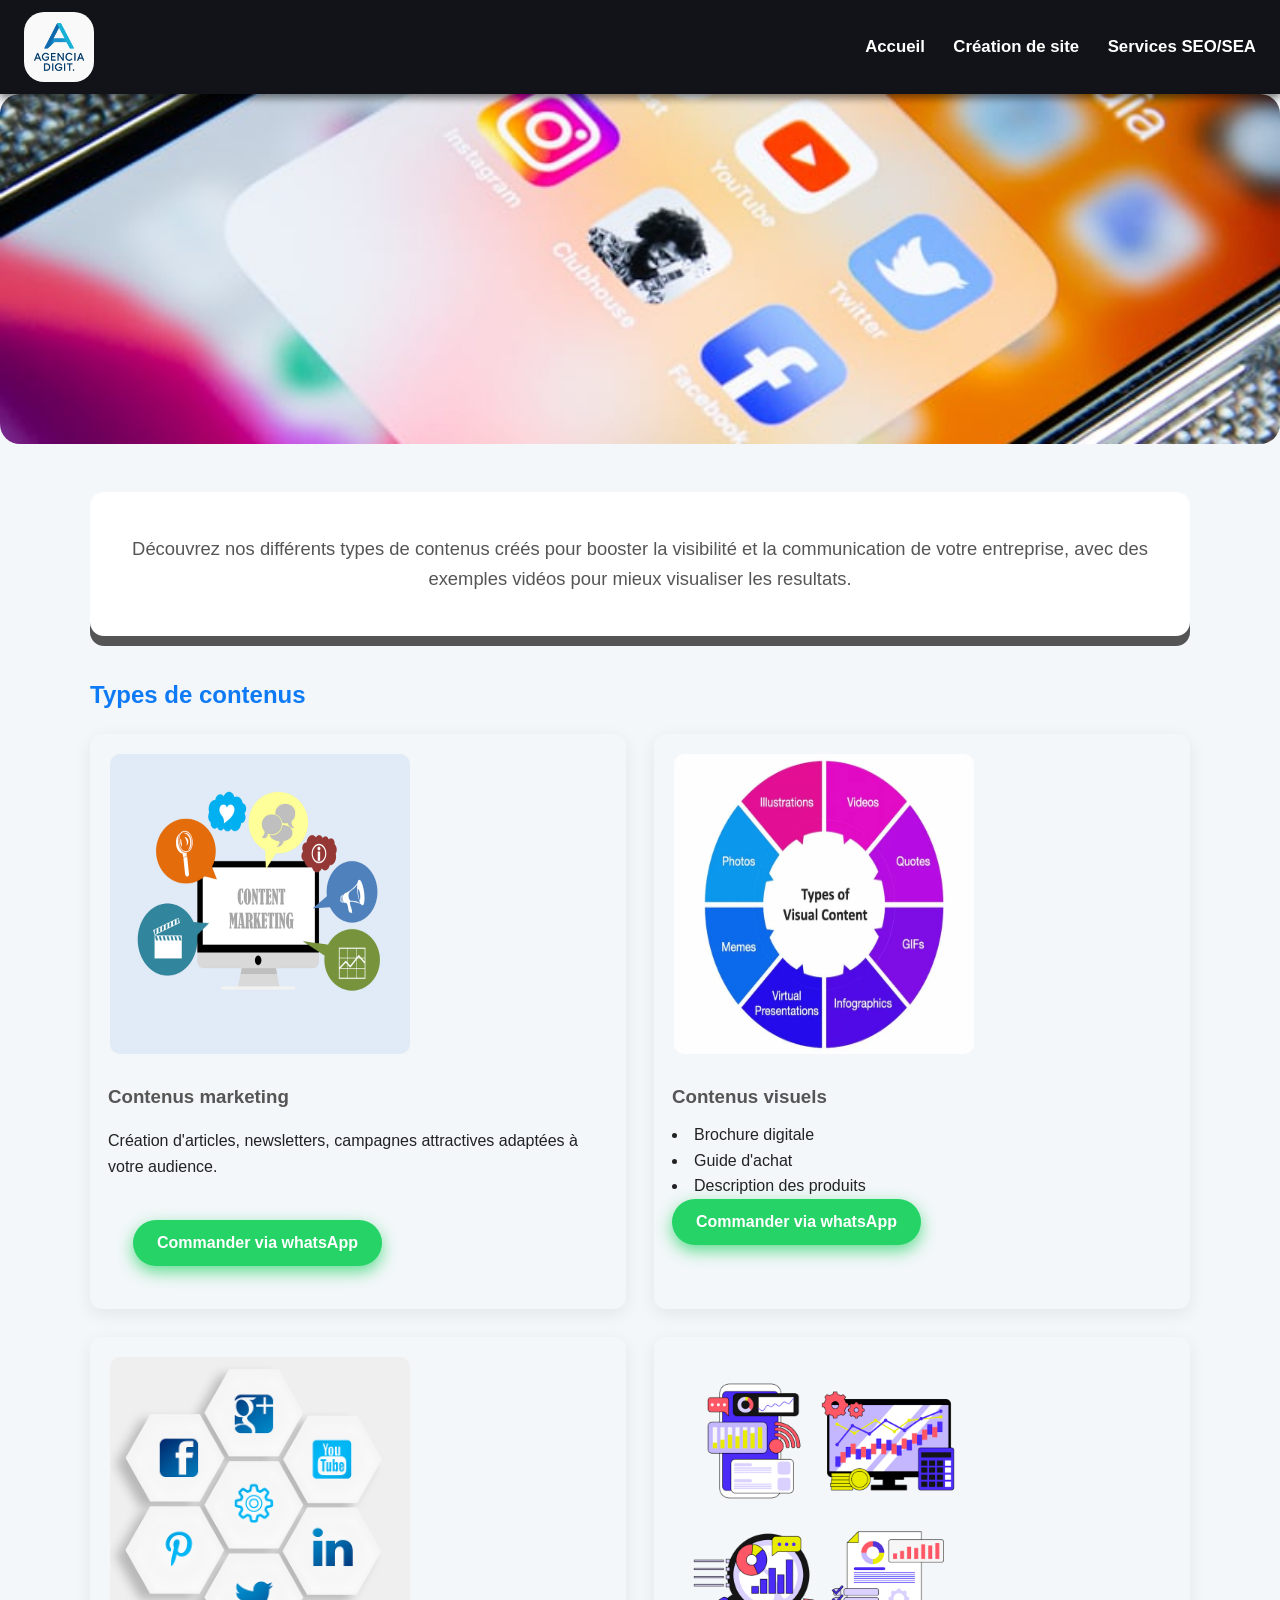
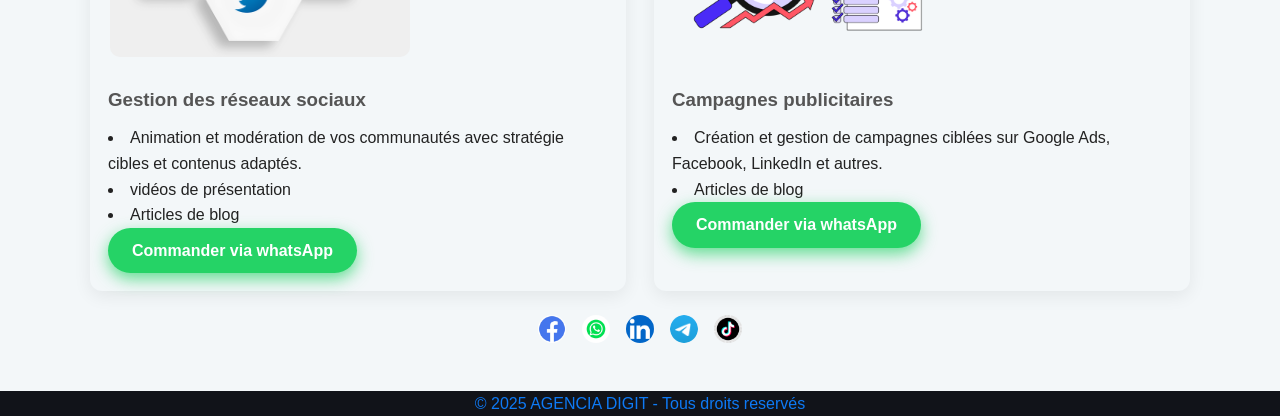
<file: DIGITAGENCIA/contenus.html>
<!DOCTYPE html>
<html lang="fr">
    <head>
        <meta charset="utf-8">
        <title> Création de contenus - AGENCIA DIGIT</title>
        <meta name="description" content="Agence digitale proposant création de sites, contenus, services SEO/SEA avec expertise innovante.">
        <meta name="viewport" content="width=device-width, initial-scale=1"/>
        <meta name="robots" content="index, follow">
        <link rel="stylesheet" href="css/contenus.css">
    </head>
    <body>
        <header>
            <img src="logo/logo.jpg" alt="Logo AGENCIA DIGIT">
            <nav>
                <a href="index.html">Accueil</a>
                <a href="site.html">Création de site</a>
                <a href="seo_sea.html">Services SEO/SEA</a>
            </nav>
        </header>

            <div class="slideshow">
                <div class="slides">
                    <img src="logo/socia2.jpeg" alt="Création de contenus visuels">
                    <img src="logo/social.jpeg" alt="Rédaction de contenus marketing">
                    <img src="logo/social1.jpeg" alt="Gestion des réseaux sociaux">
                    <img src="logo/conte.jpeg" alt="campagnes publicitaires">
                </div>
            </div>
        <main>
            <div id="description">
                <p>Découvrez nos différents types de contenus créés pour booster la visibilité et la communication de votre entreprise, avec des exemples vidéos pour mieux visualiser les resultats.</p>
            </div>


            <section class="content-type">
                <h2>Types de contenus</h2>
                <div>
                    <article class="content-item">
                        <img src="logo/content_mar.png" alt="" style="width: 300px; height: 300px; margin: 2px; border-radius: 10px;">
                        <h3>Contenus marketing</h3>
                        <p>Création d'articles, newsletters, campagnes attractives adaptées à votre audience.</p>
                        <a style="margin: 25px;" href="https://wa.me/681847666?text=Bonjour%2C%20je%20souhaite%20commander%20des%20contenus%20marketing%20chez%20AGENCIA%20DIGIT." target="_blank" class="btn-whatsapp">Commander via whatsApp</a>
                    </article>

                     <article class="content-item">
                        <img src="logo/1-type-de-contenus-visuel.png.webp" alt="" style="width: 300px; height: 300px; margin: 2px; border-radius: 10px;">
                        <h3>Contenus visuels</h3>
                        <li>Brochure digitale</li>
                        <li>Guide d'achat</li>
                        <li>Description des produits</li>
                        <a href="https://wa.me/681847666?text=Bonjour%2C%20je%20souhaite%20commander%20des%20contenus%20visuels%20chez%20AGENCIA%20DIGIT." target="_blank" class="btn-whatsapp">Commander via whatsApp</a>
                    </article>

                     <article class="content-item">
                        <img src="logo/Grs.png" alt="" style="width: 300px; height: 300px; margin: 2px; border-radius: 10px;">
                        <h3>Gestion des réseaux sociaux</h3>
                        <li>Animation et modération de vos communautés avec stratégie cibles et contenus adaptés.</li>
                        <li>vidéos de présentation</li>
                        <li>Articles de blog</li>
                        <a href="https://wa.me/681847666?text=Bonjour%2C%20je%20souhaite%20commander%20des%20gestion%20des%20réseaux%20sociaux%20chez%20AGENCIA%20DIGIT." target="_blank" class="btn-whatsapp">Commander via whatsApp</a>
                    </article>

                     <article class="content-item">
                        <img src="logo/aff.png" alt="" style="width: 300px; height: 300px; margin: 2px; border-radius: 10px;">
                        <h3>Campagnes publicitaires</h3>
                        <li>Création et gestion de campagnes ciblées sur Google Ads, Facebook, LinkedIn et autres.</li>
                        <li>Articles de blog</li>
                        <a href="https://wa.me/681847666?text=Bonjour%2C%20je20%souhaite%20commander%20des%20contenus%20de%20Campgnes%20publicitaires%20chez%20AGENCIA%20DIGIT." target="_blank" class="btn-whatsapp">Commander via whatsApp</a>
                    </article>
                </div>
            </section>
            
            <div class="social-links">
          <a href="https://www.facebook.com/#" tarSget="_blank" arial-label="Facebook">
            <img src="logo/face.jpg" alt="Facebook" style="border-radius: 30px;"/>
          </a>

          <a href="https://wa.me/681847666" target="_blank" arial-label="whatsApp">
            <img src="logo/wh.jpg" alt="whatsApp" style="border-radius: 30px;"/>
          </a>

          <a href="https://www.linkedin.com/in/#" target="_blank" arial-label="LinkedIn">
            <img src="logo/lind.jpg" alt="LinkedIn" style="border-radius: 30px;"/>
          </a>
          <a href="https://www.telegrame.com/#" target="_blank" aria-label="telegram">
            <img src="logo/telegram.png" alt="telegram" style="border-radius: 30px;"/>
          </a>
          <a href="https://www.tiktok.com/#" target="_blank" aria-label="tiktok">
            <img src="logo/tiktok.jpg" alt="tiktok" style="border-radius: 30px;"/>
          </a>
        </div>
        </main>

        <footer>
            &copy; 2025 AGENCIA DIGIT - Tous droits reservés
        </footer>
    </body>
</html>
</file>
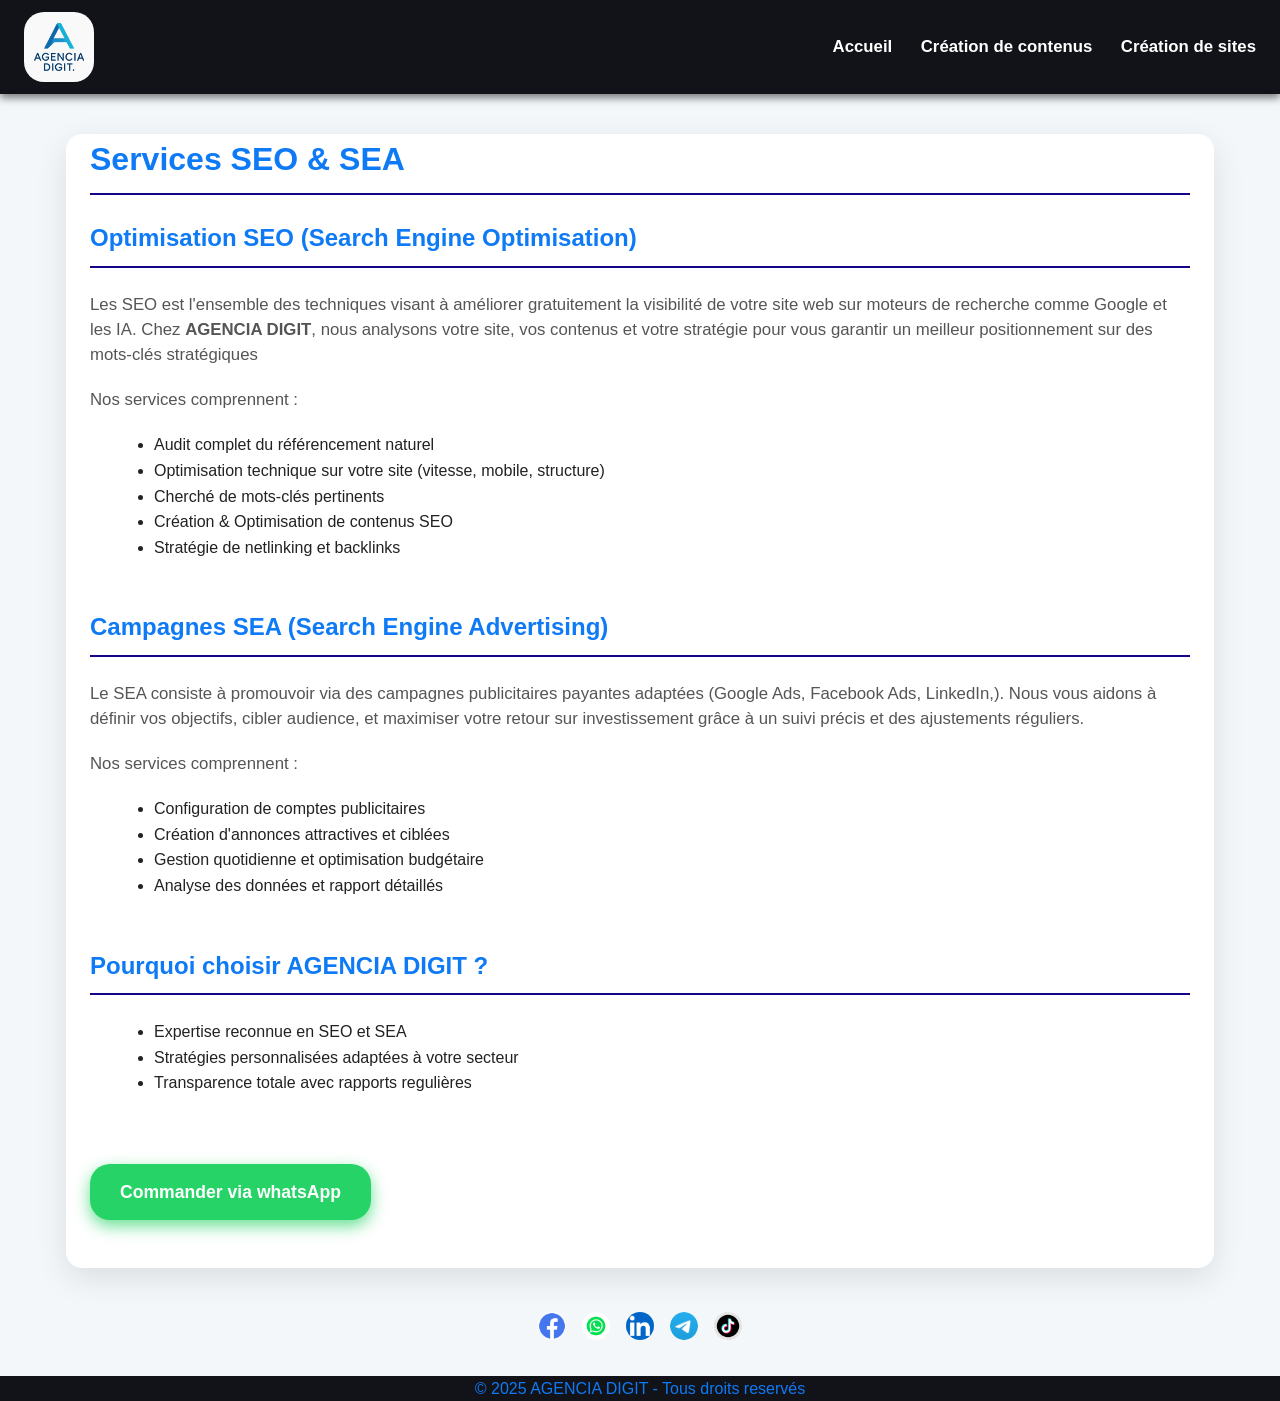
<file: DIGITAGENCIA/seo_sea.html>
<!DOCTYPE html>
<html lang="fr">
    <head>
        <meta charset="utf-8">
        <title>service SEO & SEA - AGENCIA DIGIT</title>
        <meta name="description" content="Agence digitale proposant création de sites, contenus, services SEO/SEA avec expertise innovante.">
        <meta name="viewport" content="width=device-width, initial-scale=1"/>
        <meta name="robots" content="index, follow">
        <link rel="stylesheet" href="css/seo.css">
    </head>
    <body>
        <header>
            <img src="logo/logo.jpg" alt="Logo AGENCIA DIGIT">
            <nav>
                <a href="index.html">Accueil</a>
                <a href="contenus.html">Création de contenus</a>
                <a href="site.html">Création de sites</a>
            </nav>
        </header>

        <main>
            <h1>Services SEO & SEA</h1>
            
            <section>
                <h2>Optimisation SEO (Search Engine Optimisation)</h2>
                <p>Les SEO est l'ensemble des techniques visant à améliorer gratuitement la visibilité de votre site web sur moteurs de recherche comme Google et les IA. Chez <strong> AGENCIA DIGIT</strong>, nous analysons votre site, vos contenus et votre stratégie pour vous garantir un meilleur positionnement sur des mots-clés stratégiques</p>
                <p>Nos services comprennent :</p>
                <ul>
                    <li>Audit complet du référencement naturel</li>
                    <li>Optimisation technique sur votre site (vitesse, mobile, structure)</li>
                    <li>Cherché de mots-clés pertinents</li>
                    <li>Création & Optimisation de contenus SEO</li>
                    <li>Stratégie de netlinking et backlinks</li>
                </ul>
            </section>

            <section>
                <h2>Campagnes SEA (Search Engine Advertising)</h2>
                <p>Le SEA consiste  à promouvoir via des campagnes publicitaires payantes adaptées (Google Ads, Facebook Ads, LinkedIn,). Nous vous aidons à définir vos objectifs, cibler audience, et maximiser votre retour sur investissement grâce à un suivi précis et des ajustements réguliers.</p>
                <p>Nos services comprennent :</p>
                <ul>
                    <li>Configuration de comptes publicitaires</li>
                    <li>Création d'annonces attractives et ciblées</li>
                    <li>Gestion quotidienne et optimisation budgétaire </li>
                    <li>Analyse des données et rapport détaillés</li>
                </ul>
            </section>

            <section>
                <h2>Pourquoi choisir AGENCIA DIGIT ?</h2>
                <ul>
                    <li>Expertise reconnue en SEO et SEA</li>
                    <li>Stratégies personnalisées adaptées à votre secteur</li>
                    <li>Transparence totale avec rapports regulières</li>
                </ul>
            </section>
                 <a href="https://wa.me/681847666?text=Bonjour%2C%20je%20souhaite%20commander%20les%20services%20seo%20et%20sea%20chez%20AGENCIA%20DIGIT." target="_blank" class="btn-whatsapp" rel="noopener">Commander via whatsApp</a>
        </main>
        <div class="social-links" style="text-align: center; justify-content: center; align-items: center; gap: 16px; padding: 4px; border-radius: 15px; display: flex;">
          <a href="https://www.facebook.com/#" tarSget="_blank" arial-label="Facebook">
            <img src="logo/face.jpg" alt="Facebook" style="height: 28px; width: 28px; transition: transform 0.3s ease; border-radius: 30px;"/>
          </a>

          <a href="https://wa.me/681847666" target="_blank" arial-label="whatsApp" >
            <img src="logo/wh.jpg" alt="whatsApp" style="height: 28px; width: 28px; transition: transform 0.3s ease; border-radius: 30px;"/>
          </a>

          <a href="https://www.linkedin.com/in/#" target="_blank" arial-label="LinkedIn">
            <img src="logo/lind.jpg" alt="LinkedIn" style="height: 28px; width: 28px; transition: transform 0.3s ease; border-radius: 30px;"/>
          </a>
          </a>
          <a href="https://www.telegrame.com/#" target="_blank" aria-label="telegram">
            <img src="logo/telegram.png" alt="telegram" style="width: 28px; height: 28px; transition: transform 0.3s ease; border-radius: 30px;">
          </a>
          <a href="https://www.tiktok.com/#" target="_blank" aria-label="tiktok">
            <img src="logo/tiktok.jpg" alt="tiktok" style="height: 28px; width: 28px; transition: transform 0.3s ease; border-radius: 30px;">
          </a>
        </div>
        <footer>
            &copy; 2025 AGENCIA DIGIT - Tous droits reservés
        </footer>
    </body>
</html>
</file>
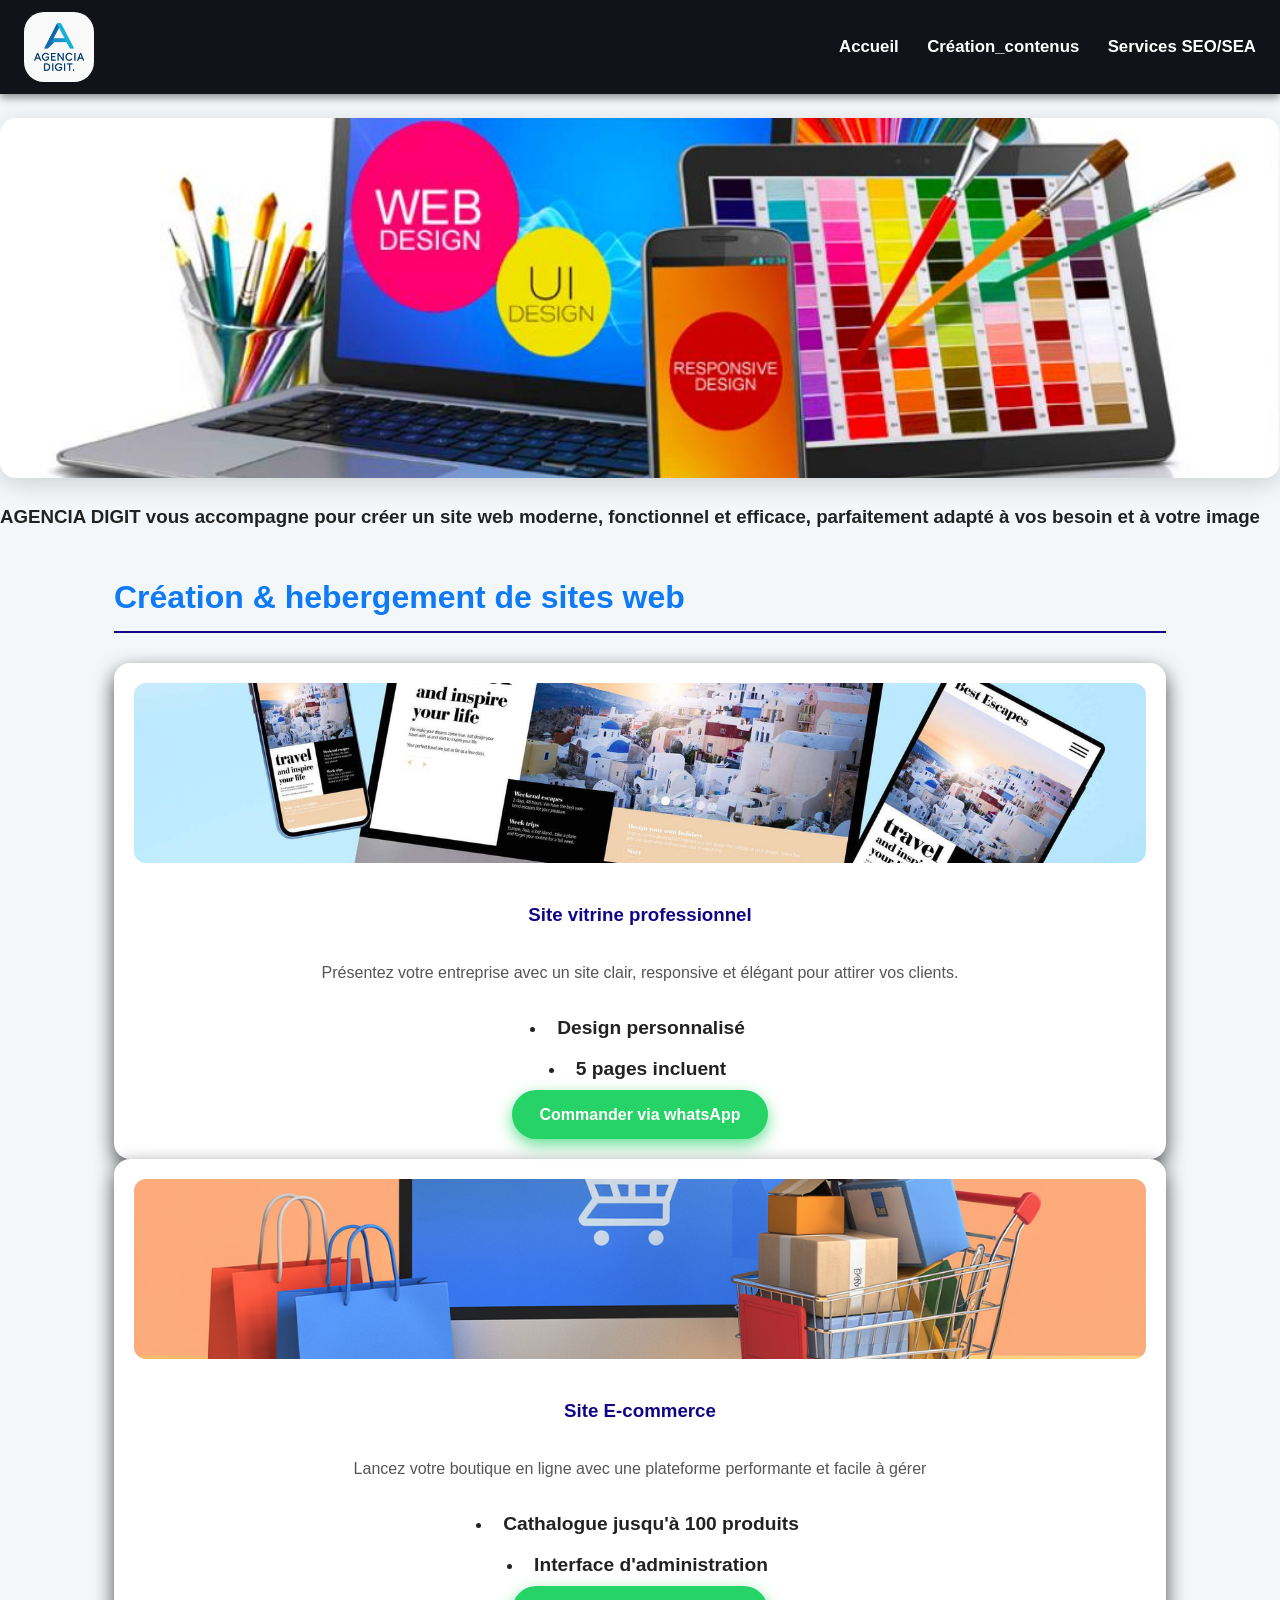
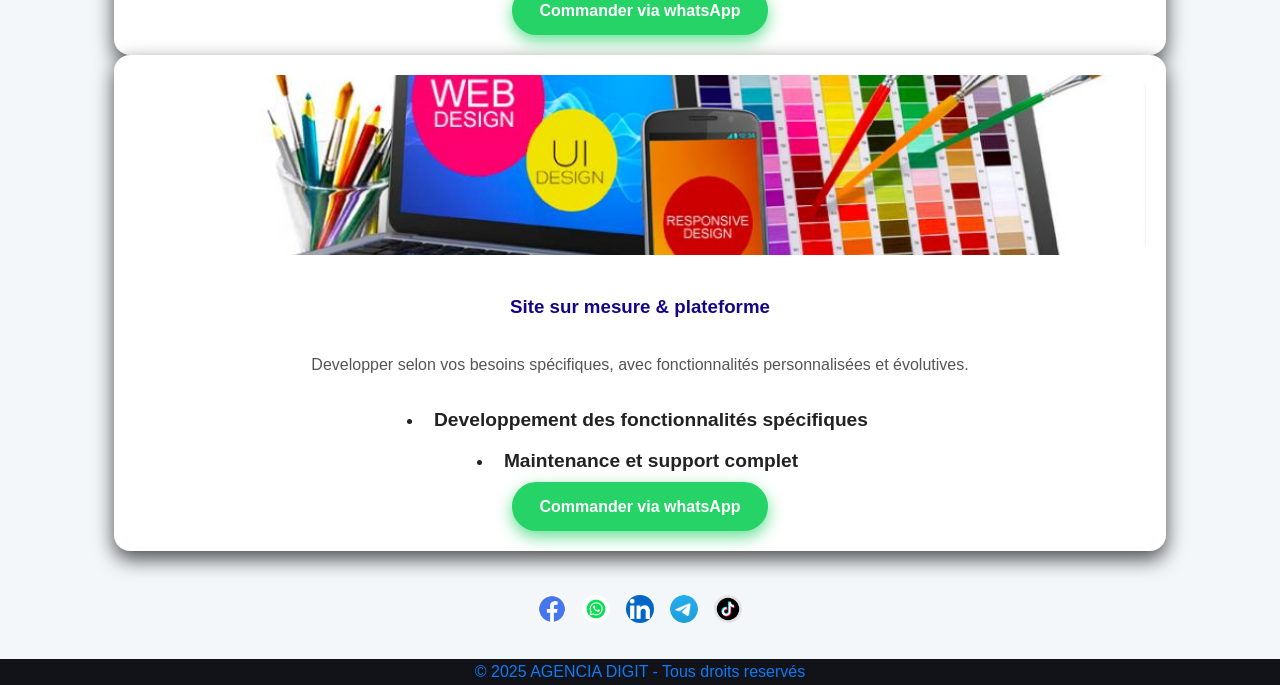
<file: DIGITAGENCIA/site.html>
<!DOCTYPE html>
<html lang="fr">
    <head>
        <meta charset="utf-8">
        <title> Création & hébergement de site - AGENCIA DIGIT</title>
        <meta name="description" content="Agence digitale proposant création de sites, contenus, services SEO/SEA avec expertise innovante.">
        <meta name="viewport" content="width=device-width, initial-scale=1"/>
        <meta name="robots" content="index, follow">
        <link rel="stylesheet" href="css/site.css">
    </head>
    <body>
        <header>
            <img src="logo/logo.jpg" alt="Logo AGENCIA DIGIT">
            <nav>
                <a href="index.html">Accueil</a>
                <a href="contenus.html">Création_contenus</a>
                <a href="seo_sea.html">Services SEO/SEA</a>
            </nav>
        </header>
            <section class="slideshow">
                <img src="logo/web-design.jpg" alt="marketing web" class="slide active"/>
                <img src="logo/ecom.png" alt="programmation web" class="slide"/>
                <img src="logo/vitrine.jpg" alt="programmation web" class="slide"/>
            </section>

             <script>
                const slides = document.addEventListener("DOMContentLoaded", function(){
                    const slides = document.querySelectorAll(".slide");
                    let current = 0;

                function showSlide(index){
                    slides.forEach((slide, i) => {
                        slide.classList.toggle("active", i === index);
                    });
                }

                setInterval(() => {
                    current = (current + 1) % slides.length;
                    showSlide(current);
                    }, 4000); // change d'image tous les 4 secondes
                });
            </script>
             <h3 class="describe">AGENCIA DIGIT vous accompagne pour créer un site web moderne, fonctionnel et efficace, parfaitement adapté à vos besoin et à votre image</h3>
        <main>
            <h1>Création & hebergement de sites web</h1>
            <div class="site-types">

                <div class="site-card">
                    <img src="logo/vitrine.jpg" alt="Site vitrine professionnel">
                    <h3>Site vitrine professionnel</h3>
                    <p>Présentez votre entreprise avec un site clair, responsive et élégant pour attirer vos clients.</p>
                    <li style="margin: 5px;"><strong>Design personnalisé</strong></li>
                    <li style="margin: 5px;"><strong>5 pages incluent</strong></li>
                    <a class="btn-whatsapp" href="https://wa.me/681847666?text=Bonjour%2C%20je%20souhaite%20commander%20un%20site%20vitrine%20chez%20AGENCIA%20DIGIT" target="_blank" rel="noopener">Commander via whatsApp</a>
                </div>

                <div class="site-card">
                      <img src="logo/ecom.png" alt="Site e-commerce">
                    <h3>Site E-commerce</h3>
                    <p>Lancez votre boutique en ligne avec une plateforme performante et facile à gérer</p>
                    <li style="margin: 5px;"><strong>Cathalogue jusqu'à 100 produits</strong></li>
                    <li style="margin: 5px;"><strong>Interface d'administration</strong></li>
                    <a class="btn-whatsapp" href="https://wa.me/681847666?text=Bonjour%2C%20je%20souhaite%20commander%20un%20site%20ecommerce%20chez%20AGENCIA%20DIGIT" target="_blank" rel="noopener">Commander via whatsApp</a>
                </div>

                <div class="site-card">
                      <img src="logo/web-design.jpg" alt="Site sur mesure et plateforme">
                    <h3>Site sur mesure & plateforme</h3>
                    <p>Developper selon vos besoins spécifiques, avec fonctionnalités personnalisées et évolutives.</p>
                    <li style="margin: 5px;"><strong>Developpement des fonctionnalités spécifiques</strong></li>
                    <li style="margin: 5px;"><strong>Maintenance et support complet</strong></li>
                    <a class="btn-whatsapp" href="https://wa.me/681847666?text=Bonjour%2C%20je%20souhaite%20commander%20site%20sur%20mesure%20chez%20AGENCIA%20DIGIT" target="_blank" rel="noopener">Commander via whatsApp</a>
                </div>
            </div>
        </main>
        <div class="social-links" style="text-align: center; justify-content: center; align-items: center; gap: 16px; padding: 4px; border-radius: 15px; display: flex;">
          <a href="https://www.facebook.com/#" tarSget="_blank" arial-label="Facebook">
            <img src="logo/face.jpg" alt="Facebook" style="height: 28px; width: 28px; transition: transform 0.3s ease; border-radius: 30px;"/>
          </a>

          <a href="https://wa.me/681847666" target="_blank" arial-label="whatsApp" >
            <img src="logo/wh.jpg" alt="whatsApp" style="height: 28px; width: 28px; transition: transform 0.3s ease; border-radius: 30px;"/>
          </a>

          <a href="https://www.linkedin.com/in/#" target="_blank" arial-label="LinkedIn">
            <img src="logo/lind.jpg" alt="LinkedIn" style="height: 28px; width: 28px; transition: transform 0.3s ease; border-radius: 30px;"/>
          </a>
          </a>
          <a href="https://www.telegrame.com/#" target="_blank" aria-label="telegram">
            <img src="logo/telegram.png" alt="telegram" style="width: 28px; height: 28px; transition: transform 0.3s ease; border-radius: 30px;">
          </a>
          <a href="https://www.tiktok.com/#" target="_blank" aria-label="tiktok">
            <img src="logo/tiktok.jpg" alt="tiktok" style="height: 28px; width: 28px; transition: transform 0.3s ease; border-radius: 30px;">
          </a>
        </div>
        <footer>
            &copy; 2025 AGENCIA DIGIT - Tous droits reservés
        </footer>
    </body>
</html>
</file>
<file: DIGITAGENCIA/css/contenus.css>
:root{
    --bleu-turquoise: #0e7af5;
    --bleu-sombre: #130686;
    --noir-tech: #111319;
    --gris-clair: #f3f7f9;
    --text-principal: #222;
    --text-secondaire: #555;
}

body{
    margin: 0;
    font-family: 'Segoe UI', Tahoma, Geneva, Verdana, sans-serif;
    background-color: var(--gris-clair);
    color: var(--text-principal);
    line-height: 1.6;
}

header{
    background-color: var(--noir-tech);
    color: white;
    padding: 12px 24px;
    display: flex;
    align-items: center;
    justify-content: space-between;
    position: sticky;
    top: 0;
    z-index: 1000;
    box-shadow: 0 4px 8px rgba(0, 0, 0, 0.5);
}
header img{
    height: 70px;
    width: 70px;
    border-radius: 20px;
}

nav a{
    color: white;
    margin-left: 24px;
    font-weight: 600;
    font-size: 1.05rem;
    text-decoration: none;
    transition: color 0.3s;
}

nav a:hover{
     color: var(--bleu-turquoise);
}

main{
    max-width: 1100px;
    margin: 40px auto;
    padding: 0 24px;
}

#description{
    background: white;
    padding: 24px 32px;
    border-radius: 14px;
    box-shadow: 0 10px;
    font-size: 1.15rem;
    margin-bottom: 40px;
    color: var(--text-secondaire);
    text-align: center;
}


.slideshow{
    position: relative;
    width: 100%;
    max-height: 350px;
    overflow: hidden;
    border-radius: 20px;
    margin-bottom: 48px;
}

.slides{
    display: flex;
    width: 400%;
    animation: slideAnim 16s infinite;
}

.slides img{
    width: 25%;
    height: 350px;
    object-fit: cover;
    user-select: none;
    border-radius: 10px;
}

@keyframes slideAnim{
    0% {transform: translateX(0);}
    20% {transform: translateX(0);}
    25% {transform: translateX(-25%);}
    45% {transform: translateX(-25%);}
    50% {transform: translateX(-50%);}
    70% {transform: translateX(-50%);}
    75% {transform: translateX(-75%);}
    95% {transform: translateX(-75%);}
    100% {transform: translateX(0);}
}

section.content-types{
    background: white;
    margin-bottom: 36px;
    padding: 22px 28px;
    border-radius: 14px;
    box-shadow: 0 8px 36px;
}

section.content-type h2{
    color: var(--bleu-turquoise);
    margin-bottom: 20px;
    font-weight: 700;
}

section.content-type > div{
    display: flex;
    flex-wrap: wrap;
    gap: 28px;
    justify-content: space-between;
}

article.content-item{
    flex: 1 1 45%;
    max-width: 48%;
    background: var(--gris-clair);
    border-radius: 12px;
    padding: 18px;
    box-shadow: 0 5px 18px rgba(0, 0, 0, 0.07);
}

article.content-item iframe{
    width: 100%;
    aspect-ratio: 16/9;
    border-radius: 12px;
    margin-bottom: 12px;
}

article.content-item h3{
    margin-bottom: 10px;
    color: var(--text-secondaire);
}
.content-item:hover{
    box-shadow: 0px 12px 40px;
    background-color: wheat;
}

.btn-whatsapp{
    background-color: #25d366;
    color: white;
    font-weight: 700;
    padding: 10px 24px;
    border-radius: 30px;
    text-decoration: none;
    font-size: 1rem;
    box-shadow: 0 6px 16px rgba(37, 211, 102, 0.7);
    transition: background-color 0.3s ease;
    user-select: none;
    display: inline-block;
}

.btn-whatsapp:hover{
    background-color: #1ebe57;
}


.social-links{
    display: flex;
    gap: 16px;
    justify-content: center;
    margin: 24px 0;
}

.social-links a img{
    width: 28px;
    height: 28px;
    border-radius: 10px;
    transition: transform 0.3s ease;
}

.social-links a:hover img, .social-links a:focus img{
    transform: scale(1.2);
}
a{
    border: none;
    border-radius: none;
    color: aliceblue;
}


footer{
    text-align: center;
    background-color: var(--noir-tech);
    color: var(--bleu-turquoise);
    height: auto;
}

@media(max-widht: 900px) {
    article.content-item{
        max-width: 100%;
    }
    section.content-type > div {
        justify-content: center;
    }
}
</file>
<file: DIGITAGENCIA/css/seo.css>
:root{
    --bleu-turquoise: #0e7af5;
    --bleu-sombre: #130686;
    --noir-tech: #111319;
    --gris-clair: #f3f7f9;
    --text-principal: #222;
    --text-secondaire: #555;
}

body{
    margin: 0;
    font-family: 'Segoe UI', Tahoma, Geneva, Verdana, sans-serif;
    background-color: var(--gris-clair);
    color: var(--text-principal);
    line-height: 1.6;
}

header{
    background-color: var(--noir-tech);
    color: white;
    padding: 12px 24px;
    display: flex;
    align-items: center;
    justify-content: space-between;
    position: sticky;
    top: 0;
    z-index: 1000;
    box-shadow: 0 4px 8px rgba(0, 0, 0, 0.5);
}

header img{
    height: 70px;
    width: 70px;
    border-radius: 20px;
}

nav a{
    color: white;
    margin-left: 24px;
    font-weight: 600;
    font-size: 1.05rem;
    text-decoration: none;
    transition: color 0.3e;
}

nav a:hover{
    color: var(--bleu-turquoise);
}

main{
    max-width: 1100px;
    margin: 40px auto;
    padding: 0 24px 48px;
    background: white;
    border-radius: 16px;
    box-shadow: 0 10px 32px rgba(0, 0, 0, 0.1);
}

h1, h2{
    color: var(--bleu-turquoise);
    font-weight: 700;
    margin-bottom: 24px;
    border-bottom: 2px solid var(--bleu-sombre);
    padding-bottom: 8px;
}

h3{
    margin-bottom: 12px;
    color: var(--bleu-sombre);
}

p{
    color: var(--text-secondaire);
    margin-bottom: 20px;
    font-size: 1.05rem;
    line-height: 1.5;
}

.btn-whatsapp{
    background-color: #25d366;
    color: white;
    font-weight: 700;
    padding: 14px 30px;
    text-decoration: none;
    font-size: 1.1rem;
    box-shadow: 0 6px 16px rgba(37, 211, 102, 0.7);
    transition: background-color 0.3s ease;
    display: inline-block;
    margin-top: 20px;
    user-select: none;
    border-radius: 20px;
}

.btn-whatsapp:hover{
    background-color: #1ebe57;
}

ul{
    list-style-type: disc;
    margin-left: 24px;
}

section{
    margin-bottom: 48px;
}

.social-links{
    display: flex;
    gap: 16px;
    justify-content: center;
    margin: 24px 0;
}

.social-links a img{
    width: 28px;
    height: 28px;
    transition: transform 0.3s ease;
}

.social-links a:hover img, .social-links a:focus img{
    transform: scale(1.2);
}
a{
    border: none;
    border-radius: none;
    color: aliceblue;
}


footer{
    background-color: var(--noir-tech);
    color: var(--bleu-turquoise);
    text-align: center;
}

@media(max-width: 800px){
    main {
        margin: 20px 12px 40px 12px;
    }
    nav a{
        margin-left: 12px;
        font-size: 1rem;
    }
}
</file>
<file: DIGITAGENCIA/css/site.css>
:root{
    --bleu-turquoise: #0e7af5;
    --bleu-sombre: #130686;
    --noir-tech: #111319;
    --gris-clair: #f3f7f9;
    --text-principal: #222;
    --text-secondaire: #555;
}

*{
    box-sizing: border-box;
}

body{
    margin: 0;
    font-family: 'Segoe UI', Tahoma, Geneva, Verdana, sans-serif;
    background-color: var(--gris-clair);
    color: var(--text-principal);
    line-height: 1.6;
}

header{
    background-color: var(--noir-tech);
    color: white;
    padding: 12px 24px;
    display: flex;
    align-items: center;
    justify-content: space-between;
    box-shadow: 0 4px 8px rgba(0, 0, 0, 0.4);
    position: sticky;
    top: 0;
    z-index: 1000;
}

header img{
    height: 70px;
    width: 70px;
    border-radius: 20px;
}

nav a{
    color: white;
    text-decoration: none;
    margin-left: 24px;
    font-weight: 600;
    font-size: 1.05rem;
    transition: color 0.3s ease;
}

nav a:hover{
    color: var(--bleu-turquoise);
}

main{
    max-width: 1100px;
    margin: 40px auto;
    padding: 0 24px;
}

h1, h2{
    color: var(--bleu-turquoise);
    font-weight: 700;
    margin-bottom: 30px;
    border-bottom: 2px solid var(--bleu-sombre);
    padding-bottom: 8px;
}

.site-types{
    display: block;
    grid-template-columns: repeat(auto-fit, minmax(300px, 1fr));
    gap: 10px;
}

.site-card{
    background: white;
    border-radius: 16px;
    padding: 20px;
    box-shadow: 0 8px 20px rgba(0, 0, 0, 0.7);
    display: flex;
    flex-direction: column;
    align-items: center;
    transition: box-shadow 0.4s ease;
}

.site-card:hover{
    box-shadow: 0 12px 40px;
    background-color: wheat;
}

.site-card img{
    width: 100%;
    max-height: 180px;
    object-fit: cover;
    border-radius: 12px;
    margin-bottom: 18px;
}

.site-card h3{
    color: var(--bleu-sombre);
    margin-bottom: 16px;
    text-align: center;
}

.site-card p{
    color: var(--text-secondaire);
    font-size: 1rem;
    text-align: center;
    margin-bottom: 24px;
    line-height: 1.4;
}

.btn-whatsapp{
    background-color: #25d366;
    color: white;
    font-weight: 700;
    padding: 12px 28px;
    border-radius: 30px;
    text-decoration: none;
    font-size: 1rem;
    box-shadow: 0 6px 16px rgba(37, 211, 102, 0.7);
    transition: background-color 0.3s ease;
    user-select: none;
}

.btn-whatsapp:hover{
    background-color: #397e45;
}

.btn-whatsapp:focus{
    transform: scale(3.2);
}

.slideshow{
    position: relative;
    max-width: 100%;
    height: 360px;
    margin: 24px auto;
    overflow: hidden;
    border-radius: 16px;
    box-shadow: 0 6px 25px rgba(0, 0, 0, 0.15);
}

.slide{
    position: absolute;
    width: 100%;
    height: 100%;
    object-fit: cover;
    opacity: 0;
    transition: opacity 2s ease;
    top: 0;
    pointer-events: none;
}

.slide.active{
    opacity: 1;
    position: relative;
    pointer-events: auto;
}

li{
    margin: 0;
    font-style: unset;
    font-size: medium;
    font: optional;
    padding: 0;
}
strong{
    font-size: larger;
    margin: 0;
    padding: 2px 5px;

}

.social-links{
    display: flex;
    gap: 16px;
    justify-content: center;
    margin: 24px 0;
}

.social-links a img{
    width: 28px;
    height: 28px;
    transition: transform 0.3s ease;
}

.social-links a:hover img, .social-links a:focus img{
    transform: scale(1.2);
}
a{
    border: none;
    border-radius: none;
    color: aliceblue;
}

footer{
    text-align: center;
    background-color: var(--noir-tech);
    color: var(--bleu-turquoise);
    height: auto;
}

@media(max-widht: 900px) {
    .site-card{
        max-width: 100%;
    }
    .site-types {
        justify-content: center;
        align-items: center;
    }
}
</file>
